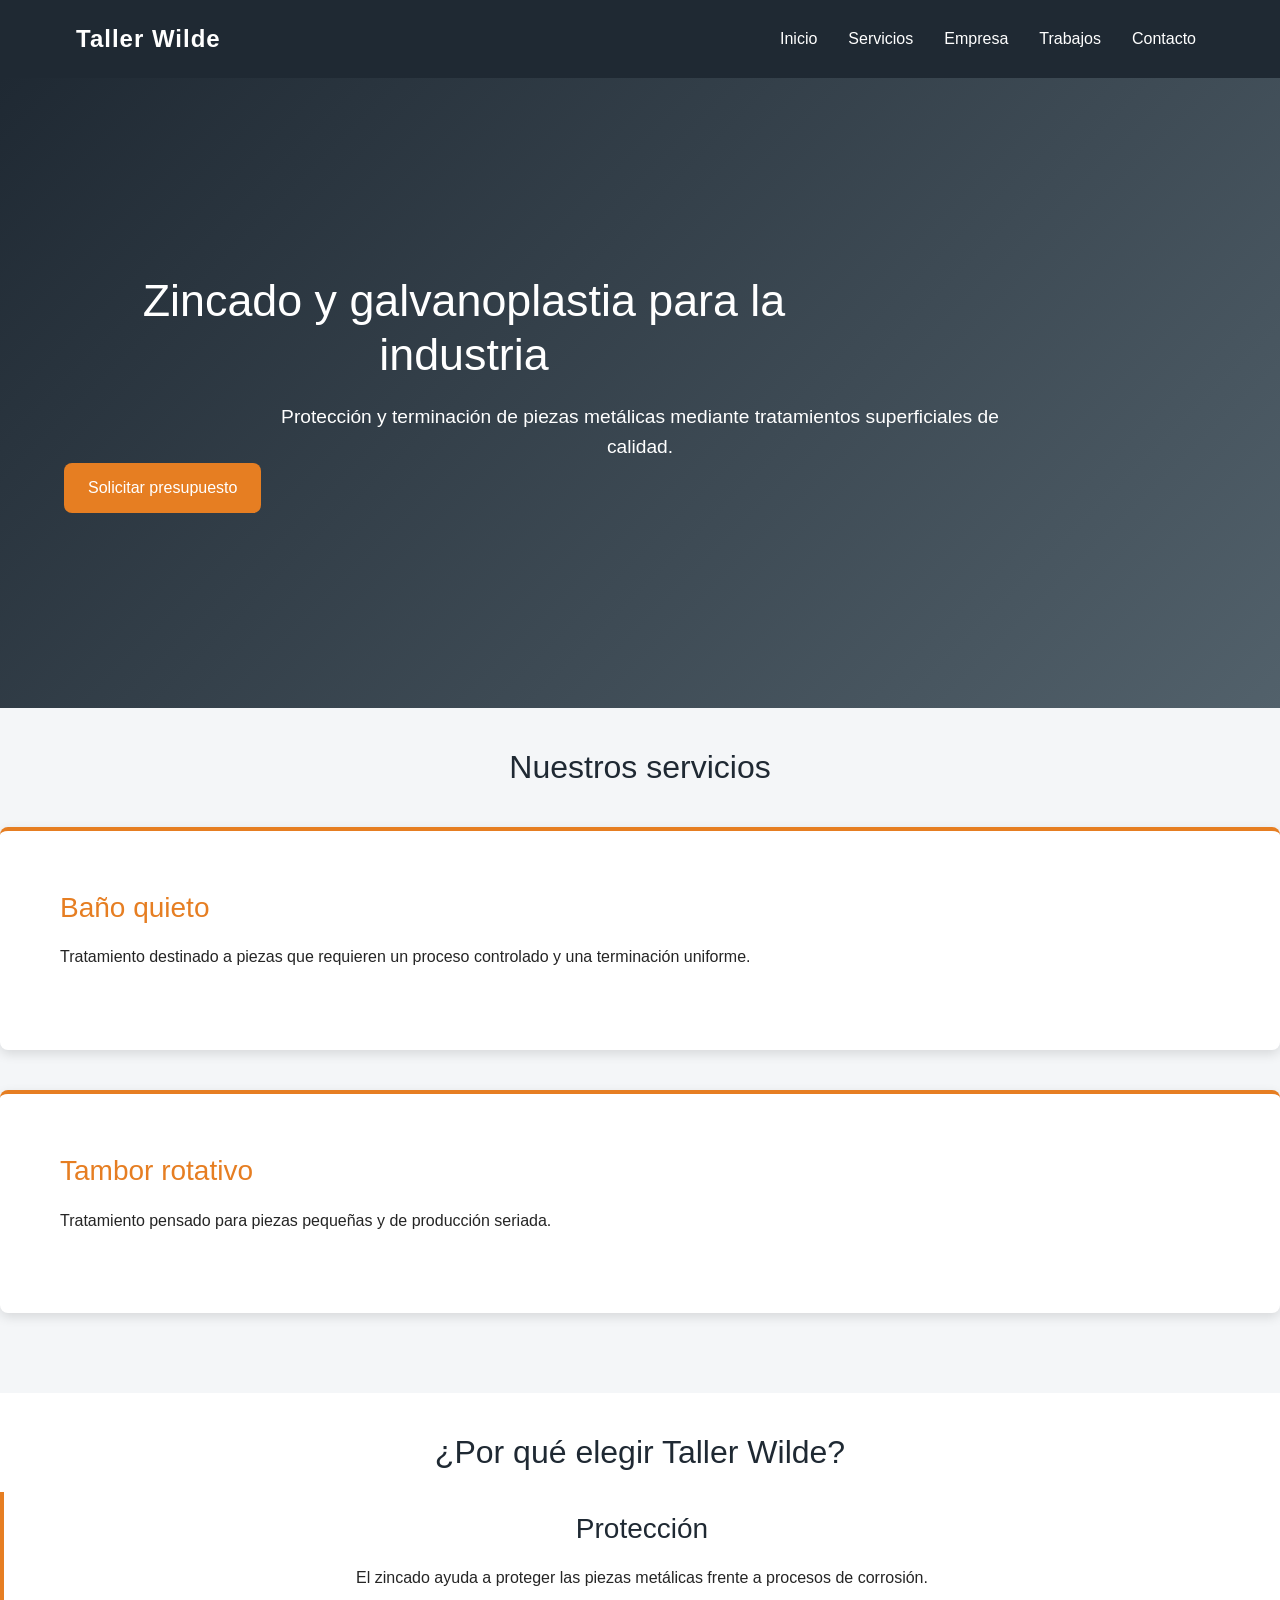
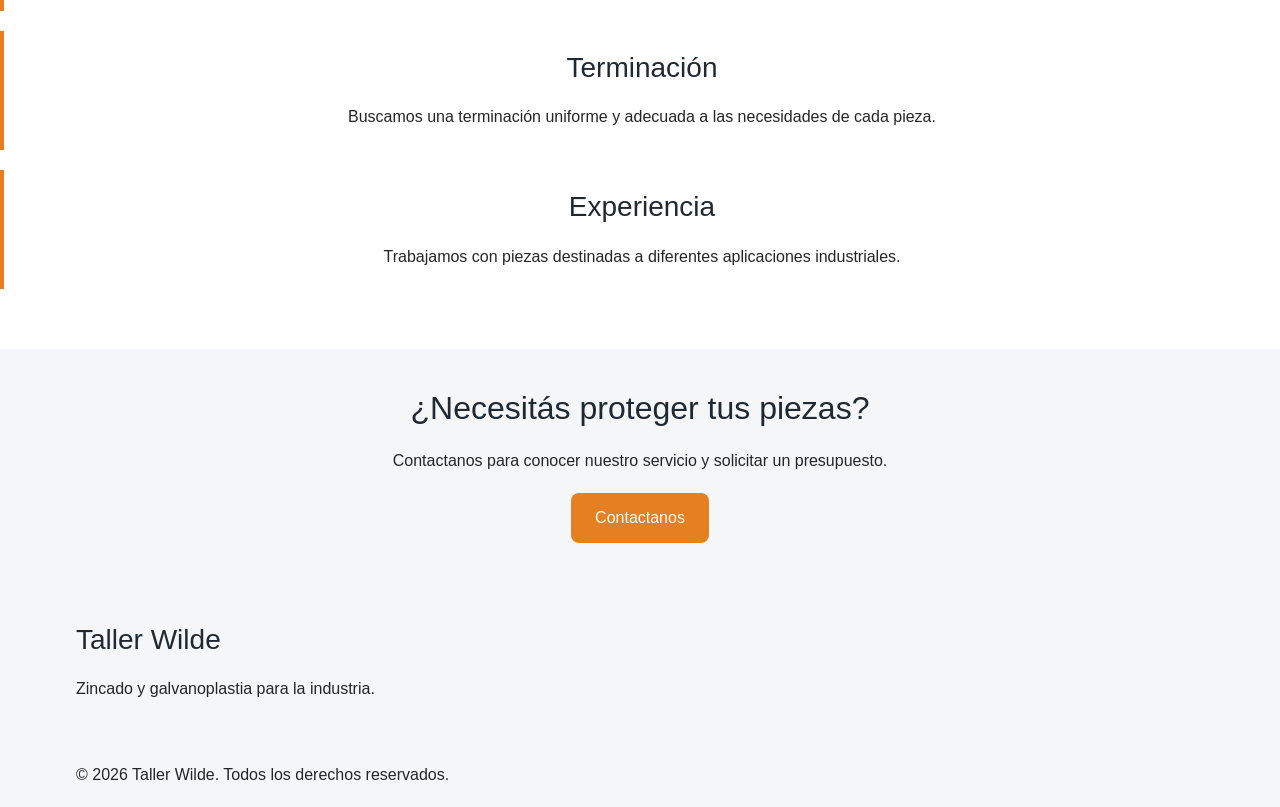
<file: index.html>
<!DOCTYPE html>
<html lang="en">

<head>

    <meta charset="UTF-8">
    <meta name="viewport" content="width=device-width, initial-scale=1.0">

    <title>Taller Wilde</title>

    <meta name="description"
        content="Taller Wilde ofrece servicios de zincado y tratamientos de superficies metálicas para aplicaciones industriales.">

    <meta name="keywords"
        content="zincado, galvanoplastia, baño quieto, tambor rotativo">

    <link href="https://cdn.jsdelivr.net/npm/bootstrap@5.3.3/dist/css/bootstrap.min.css" rel="stylesheet">

    <link rel="stylesheet" href="https://cdnjs.cloudflare.com/ajax/libs/animate.css/4.1.1/animate.min.css">

    <link rel="stylesheet" href="styles/main.css">


</head>
<script src="https://cdn.jsdelivr.net/npm/bootstrap@5.3.3/dist/js/bootstrap.bundle.min.js"></script>
<body>

    <header>

        <nav class="navbar navbar-expand-lg">

            <div class="container">

                <a class="navbar-brand" href="index.html">
                    Taller Wilde
                </a>

                <button class="navbar-toggler" type="button" data-bs-toggle="collapse"
                    data-bs-target="#navbarPrincipal" aria-controls="navbarPrincipal"
                    aria-expanded="false" aria-label="Abrir navegación">

                    <span class="navbar-toggler-icon"></span>

                </button>

                <div class="collapse navbar-collapse" id="navbarPrincipal">

                    <ul class="navbar-nav ms-auto">

                        <li class="nav-item">
                            <a class="nav-link" href="index.html">Inicio</a>
                        </li>

                        <li class="nav-item">
                            <a class="nav-link" href="pages/servicios.html">Servicios</a>
                        </li>

                        <li class="nav-item">
                            <a class="nav-link" href="pages/empresa.html">Empresa</a>
                        </li>

                        <li class="nav-item">
                            <a class="nav-link" href="pages/trabajos.html">Trabajos</a>
                        </li>

                        <li class="nav-item">
                            <a class="nav-link" href="pages/contacto.html">Contacto</a>
                        </li>

                    </ul>

                </div>

            </div>

        </nav>

    </header>
    <main class="home">

    <!-- Presentación principal -->
    <section>

        <h1 class="animate__animated animate__fadeInDown">
            Zincado y galvanoplastia para la industria </h1>

        <p>
            Protección y terminación de piezas metálicas mediante
            tratamientos superficiales de calidad.
        </p>

        <a href="pages/contacto.html">
            Solicitar presupuesto
        </a>

    </section>


    <!-- Servicios destacados -->
    <section>

        <h2>
            Nuestros servicios
        </h2>

        <article>

            <h3>
                Baño quieto
            </h3>

            <p>
                Tratamiento destinado a piezas que requieren un proceso
                controlado y una terminación uniforme.
            </p>

        </article>

        <article>

            <h3>
                Tambor rotativo
            </h3>

            <p>
                Tratamiento pensado para piezas pequeñas y de producción
                seriada.
            </p>

        </article>

    </section>


    <!-- Beneficios -->
    <section>

        <h2>
            ¿Por qué elegir Taller Wilde?
        </h2>

        <article>

            <h3>
                Protección
            </h3>

            <p>
                El zincado ayuda a proteger las piezas metálicas frente
                a procesos de corrosión.
            </p>

        </article>

        <article>

            <h3>
                Terminación
            </h3>

            <p>
                Buscamos una terminación uniforme y adecuada a las
                necesidades de cada pieza.
            </p>

        </article>

        <article>

            <h3>
                Experiencia
            </h3>

            <p>
                Trabajamos con piezas destinadas a diferentes
                aplicaciones industriales.
            </p>

        </article>

    </section>


    <!-- Llamado a la acción -->
    <section>

        <h2>
            ¿Necesitás proteger tus piezas?
        </h2>

        <p>
            Contactanos para conocer nuestro servicio y solicitar
            un presupuesto.
        </p>

        <a href="pages/contacto.html">
            Contactanos
        </a>

    </section>
    </main>
    <footer>

    <div class="container">
        <section>
            <h3>Taller Wilde</h3>
            <p>
                Zincado y galvanoplastia para la industria.
            </p>
        </section>

        <p>
            &copy; 2026 Taller Wilde. Todos los derechos reservados.
        </p>
    </div>

    </footer>


</body>

</html>
</file>
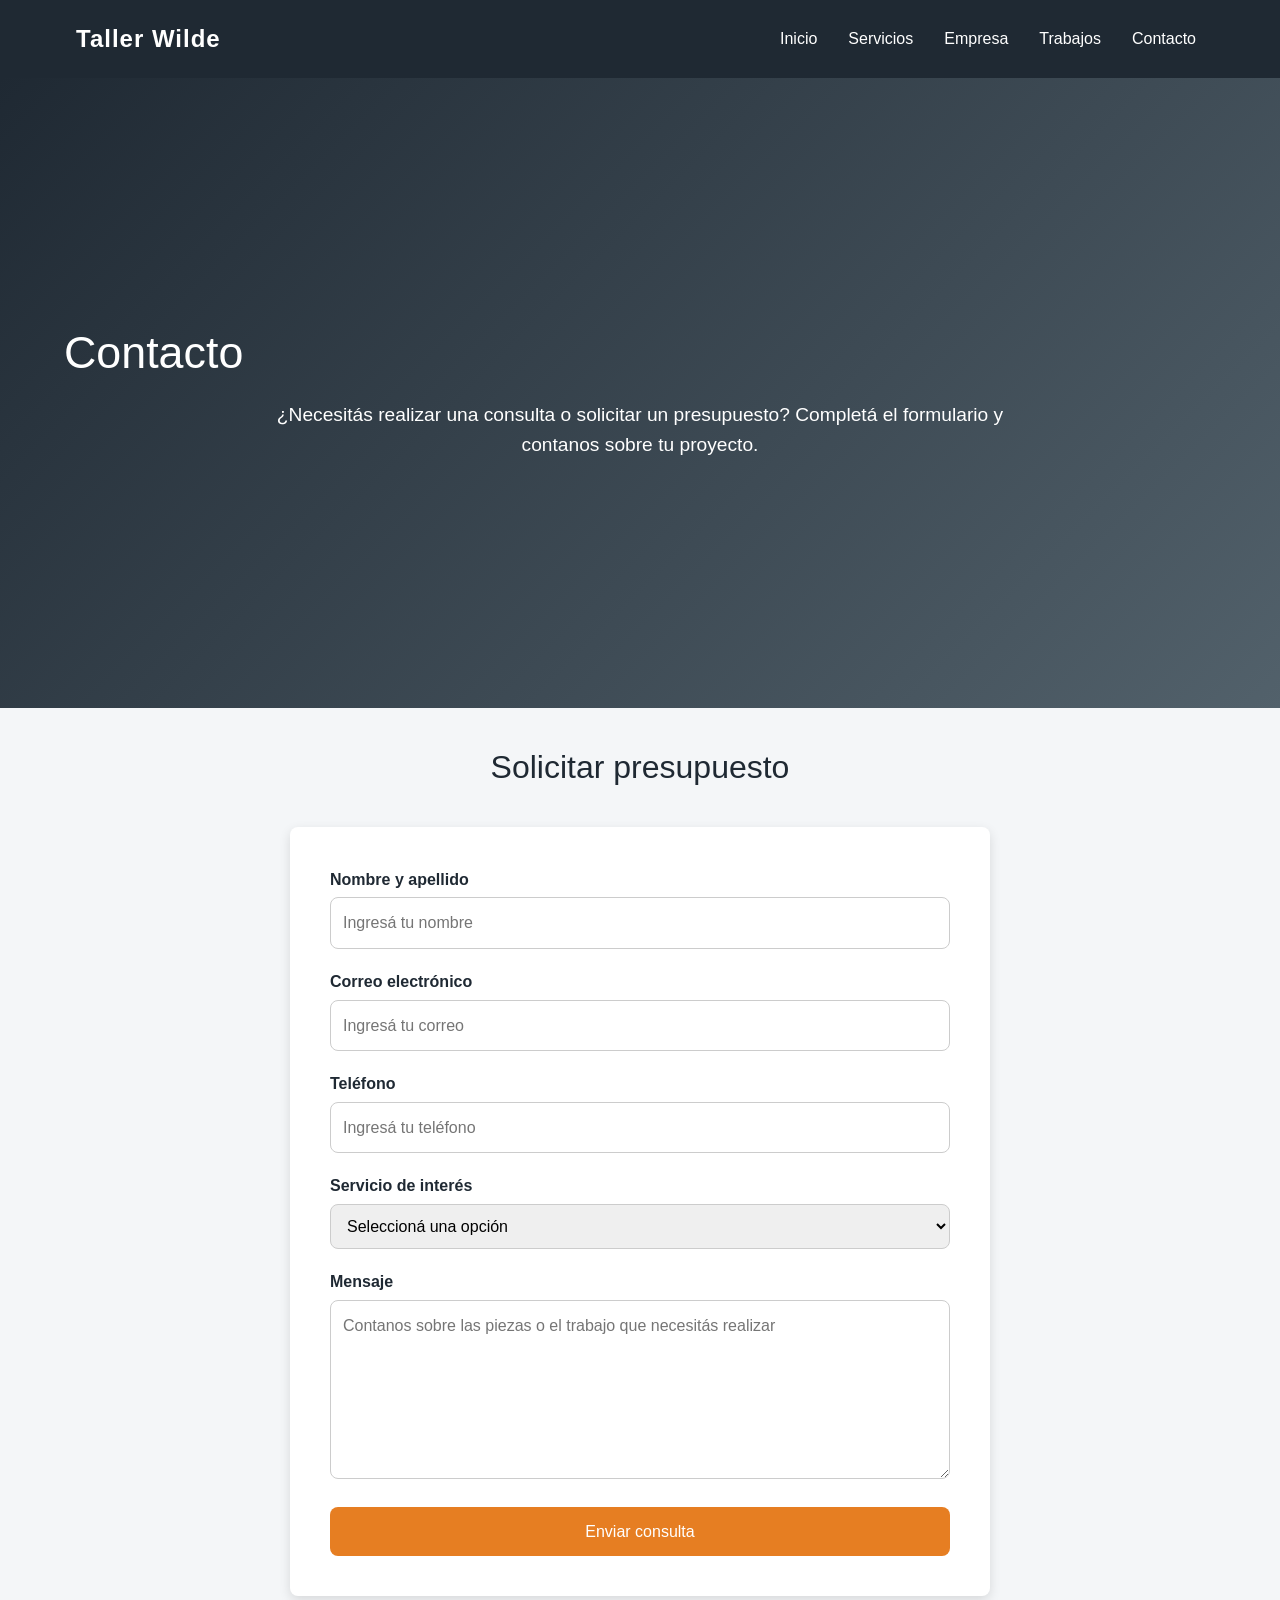
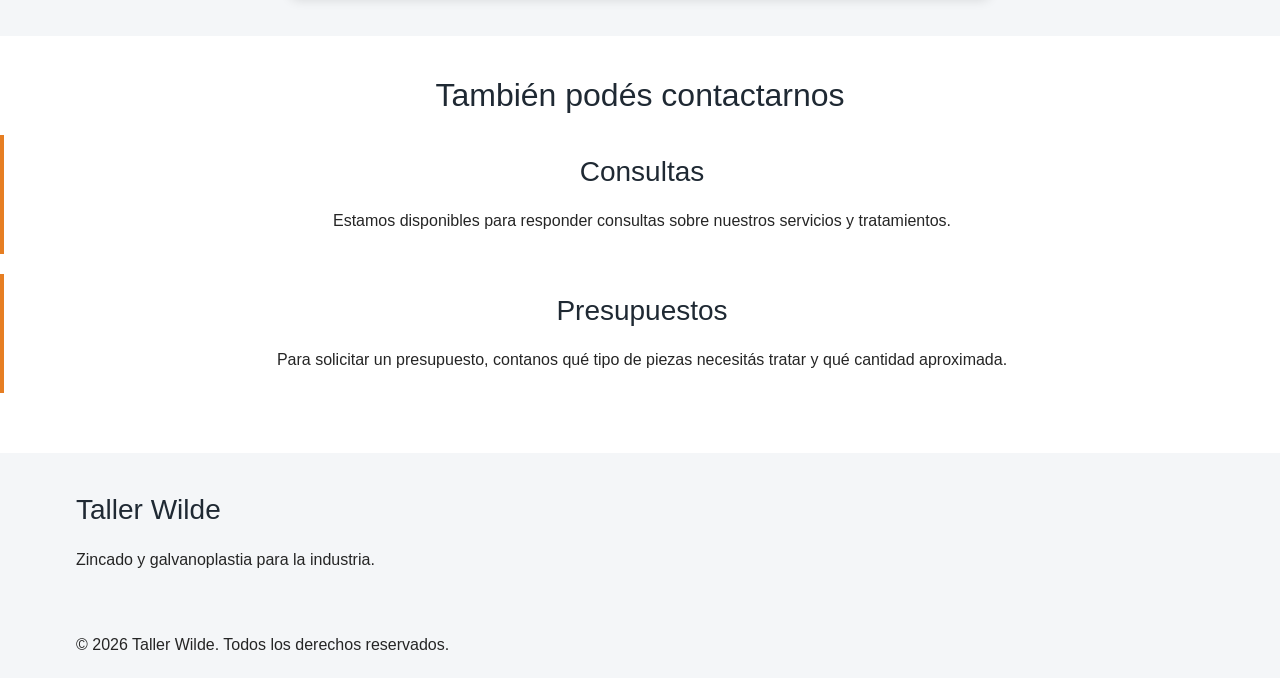
<file: pages/contacto.html>
<!DOCTYPE html>
<html lang="en">

<head>

    <meta charset="UTF-8">

    <meta name="viewport" content="width=device-width, initial-scale=1.0">

    <title>Contacto | Taller Wilde</title>

    <meta name="description"
        content="Contactá a Taller Wilde para realizar consultas sobre servicios de zincado, galvanoplastia y tratamientos de superficies metálicas.">

    <meta name="keywords"
        content="contacto Taller Wilde, presupuesto zincado, consulta galvanoplastia, tratamientos metálicos">


    <link href="https://cdn.jsdelivr.net/npm/bootstrap@5.3.3/dist/css/bootstrap.min.css" rel="stylesheet">

    <link rel="stylesheet" href="https://cdnjs.cloudflare.com/ajax/libs/animate.css/4.1.1/animate.min.css">

    <link rel="stylesheet" href="../styles/main.css">

</head>

<script src="https://cdn.jsdelivr.net/npm/bootstrap@5.3.3/dist/js/bootstrap.bundle.min.js"></script>
<body>

    <header>

        <nav class="navbar navbar-expand-lg">

            <div class="container">

                <a class="navbar-brand" href="../index.html">
                    Taller Wilde
                </a>


                <button class="navbar-toggler" type="button" data-bs-toggle="collapse"
                    data-bs-target="#navbarPrincipal" aria-controls="navbarPrincipal"
                    aria-expanded="false" aria-label="Abrir navegación">

                    <span class="navbar-toggler-icon"></span>

                </button>


                <div class="collapse navbar-collapse" id="navbarPrincipal">

                    <ul class="navbar-nav ms-auto">

                        <li class="nav-item">
                            <a class="nav-link" href="../index.html">
                                Inicio
                            </a>
                        </li>

                        <li class="nav-item">
                            <a class="nav-link" href="servicios.html">
                                Servicios
                            </a>
                        </li>

                        <li class="nav-item">
                            <a class="nav-link" href="empresa.html">
                                Empresa
                            </a>
                        </li>

                        <li class="nav-item">
                            <a class="nav-link" href="trabajos.html">
                                Trabajos
                            </a>
                        </li>

                        <li class="nav-item">
                            <a class="nav-link" href="contacto.html">
                                Contacto
                            </a>
                        </li>

                    </ul>

                </div>

            </div>

        </nav>

    </header>


    <main class="contacto">

        <!-- Presentación -->
        <section>

            <h1 class="animate__animated animate__fadeInDown">
    Contacto
            </h1>

            <p>
                ¿Necesitás realizar una consulta o solicitar un presupuesto?
                Completá el formulario y contanos sobre tu proyecto.
            </p>

        </section>


        <!-- Formulario -->
        <section>

            <h2>
                Solicitar presupuesto
            </h2>


            <form action="#" method="post">

                <div>

                    <label for="nombre">
                        Nombre y apellido
                    </label>

                    <input
                        type="text"
                        id="nombre"
                        name="nombre"
                        placeholder="Ingresá tu nombre"
                        required>

                </div>


                <div>

                    <label for="email">
                        Correo electrónico
                    </label>

                    <input
                        type="email"
                        id="email"
                        name="email"
                        placeholder="Ingresá tu correo"
                        required>

                </div>


                <div>

                    <label for="telefono">
                        Teléfono
                    </label>

                    <input
                        type="tel"
                        id="telefono"
                        name="telefono"
                        placeholder="Ingresá tu teléfono">

                </div>


                <div>

                    <label for="servicio">
                        Servicio de interés
                    </label>

                    <select id="servicio" name="servicio">

                        <option value="">
                            Seleccioná una opción
                        </option>

                        <option value="banio-quieto">
                            Baño quieto
                        </option>

                        <option value="tambor-rotativo">
                            Tambor rotativo
                        </option>

                        <option value="consulta">
                            Otra consulta
                        </option>

                    </select>

                </div>


                <div>

                    <label for="mensaje">
                        Mensaje
                    </label>

                    <textarea
                        id="mensaje"
                        name="mensaje"
                        rows="6"
                        placeholder="Contanos sobre las piezas o el trabajo que necesitás realizar"
                        required></textarea>

                </div>


                <button type="submit">
                    Enviar consulta
                </button>

            </form>

        </section>


        <!-- Información de contacto -->
        <section>

            <h2>
                También podés contactarnos
            </h2>

            <article>

                <h3>
                    Consultas
                </h3>

                <p>
                    Estamos disponibles para responder consultas
                    sobre nuestros servicios y tratamientos.
                </p>

            </article>


            <article>

                <h3>
                    Presupuestos
                </h3>

                <p>
                    Para solicitar un presupuesto, contanos qué tipo
                    de piezas necesitás tratar y qué cantidad aproximada.
                </p>

            </article>

        </section>

    </main>


    <footer>

         <div class="container">
        <section>
            <h3>Taller Wilde</h3>
            <p>
                Zincado y galvanoplastia para la industria.
            </p>
        </section>

        <p>
            &copy; 2026 Taller Wilde. Todos los derechos reservados.
        </p>
    </div>


    </footer>

</body>

</html>
</file>
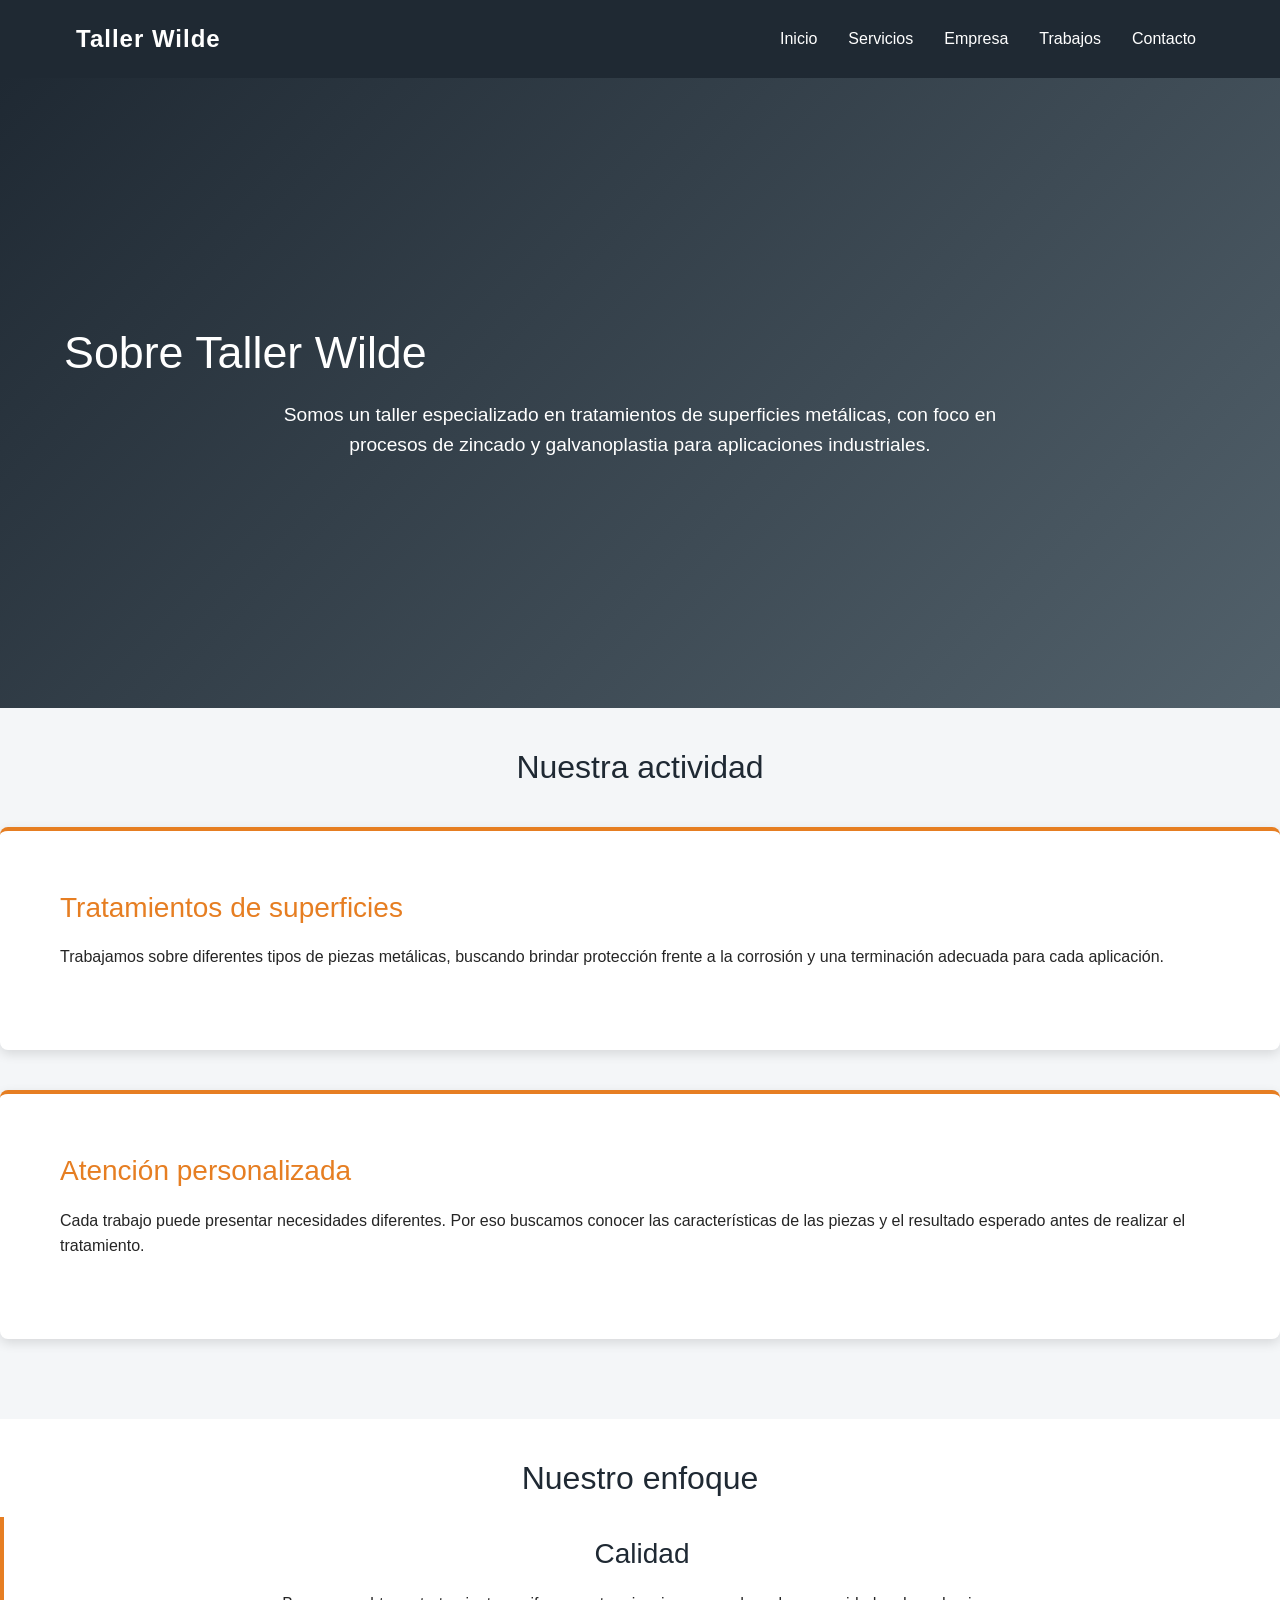
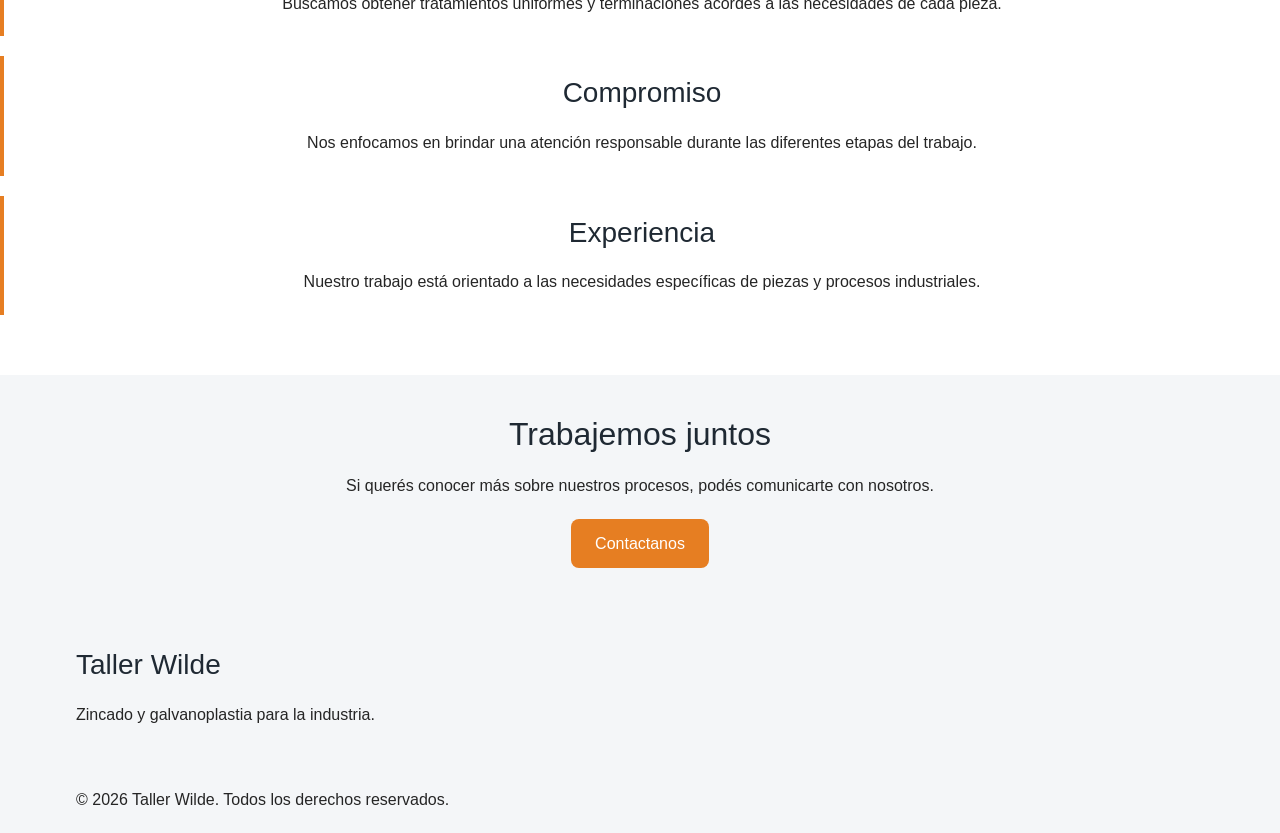
<file: pages/empresa.html>
<!DOCTYPE html>
<html lang="en">

<head>

    <meta charset="UTF-8">

    <meta name="viewport" content="width=device-width, initial-scale=1.0">

    <title>Empresa | Taller Wilde</title>

    <meta name="description"
        content="Conocé Taller Wilde, nuestro trabajo y nuestro enfoque en tratamientos de superficies metálicas y zincado industrial.">

    <meta name="keywords"
        content="Taller Wilde, empresa de zincado, galvanoplastia industrial, tratamientos metálicos, zincado industrial">


    <link href="https://cdn.jsdelivr.net/npm/bootstrap@5.3.3/dist/css/bootstrap.min.css" rel="stylesheet">

    <link rel="stylesheet" href="https://cdnjs.cloudflare.com/ajax/libs/animate.css/4.1.1/animate.min.css">

    <link rel="stylesheet" href="../styles/main.css">

</head>

<script src="https://cdn.jsdelivr.net/npm/bootstrap@5.3.3/dist/js/bootstrap.bundle.min.js"></script>
<body>

    <header>

        <nav class="navbar navbar-expand-lg">

            <div class="container">

                <a class="navbar-brand" href="../index.html">
                    Taller Wilde
                </a>


                <button class="navbar-toggler" type="button" data-bs-toggle="collapse"
                    data-bs-target="#navbarPrincipal" aria-controls="navbarPrincipal"
                    aria-expanded="false" aria-label="Abrir navegación">

                    <span class="navbar-toggler-icon"></span>

                </button>


                <div class="collapse navbar-collapse" id="navbarPrincipal">

                    <ul class="navbar-nav ms-auto">

                        <li class="nav-item">
                            <a class="nav-link" href="../index.html">
                                Inicio
                            </a>
                        </li>

                        <li class="nav-item">
                            <a class="nav-link" href="servicios.html">
                                Servicios
                            </a>
                        </li>

                        <li class="nav-item">
                            <a class="nav-link" href="empresa.html">
                                Empresa
                            </a>
                        </li>

                        <li class="nav-item">
                            <a class="nav-link" href="trabajos.html">
                                Trabajos
                            </a>
                        </li>

                        <li class="nav-item">
                            <a class="nav-link" href="contacto.html">
                                Contacto
                            </a>
                        </li>

                    </ul>

                </div>

            </div>

        </nav>

    </header>


    <main class="empresa">

        <!-- Presentación de la empresa -->
        <section>

            <h1 class="animate__animated animate__fadeInDown">
    Sobre Taller Wilde </h1>

            <p>
                Somos un taller especializado en tratamientos de superficies
                metálicas, con foco en procesos de zincado y galvanoplastia
                para aplicaciones industriales.
            </p>

        </section>


        <!-- Nuestra actividad -->
        <section>

            <h2>
                Nuestra actividad
            </h2>

            <article>

                <h3>
                    Tratamientos de superficies
                </h3>

                <p>
                    Trabajamos sobre diferentes tipos de piezas metálicas,
                    buscando brindar protección frente a la corrosión y
                    una terminación adecuada para cada aplicación.
                </p>

            </article>


            <article>

                <h3>
                    Atención personalizada
                </h3>

                <p>
                    Cada trabajo puede presentar necesidades diferentes.
                    Por eso buscamos conocer las características de las
                    piezas y el resultado esperado antes de realizar
                    el tratamiento.
                </p>

            </article>

        </section>


        <!-- Valores -->
        <section>

            <h2>
                Nuestro enfoque
            </h2>


            <article>

                <h3>
                    Calidad
                </h3>

                <p>
                    Buscamos obtener tratamientos uniformes y terminaciones
                    acordes a las necesidades de cada pieza.
                </p>

            </article>


            <article>

                <h3>
                    Compromiso
                </h3>

                <p>
                    Nos enfocamos en brindar una atención responsable
                    durante las diferentes etapas del trabajo.
                </p>

            </article>


            <article>

                <h3>
                    Experiencia
                </h3>

                <p>
                    Nuestro trabajo está orientado a las necesidades
                    específicas de piezas y procesos industriales.
                </p>

            </article>

        </section>


        <!-- Llamado a la acción -->
        <section>

            <h2>
                Trabajemos juntos
            </h2>

            <p>
                Si querés conocer más sobre nuestros procesos,
                podés comunicarte con nosotros.
            </p>

            <a href="contacto.html">
                Contactanos
            </a>

        </section>

    </main>


    <footer>

         <div class="container">
        <section>
            <h3>Taller Wilde</h3>
            <p>
                Zincado y galvanoplastia para la industria.
            </p>
        </section>

        <p>
            &copy; 2026 Taller Wilde. Todos los derechos reservados.
        </p>
    </div>


    </footer>

</body>

</html>
</file>
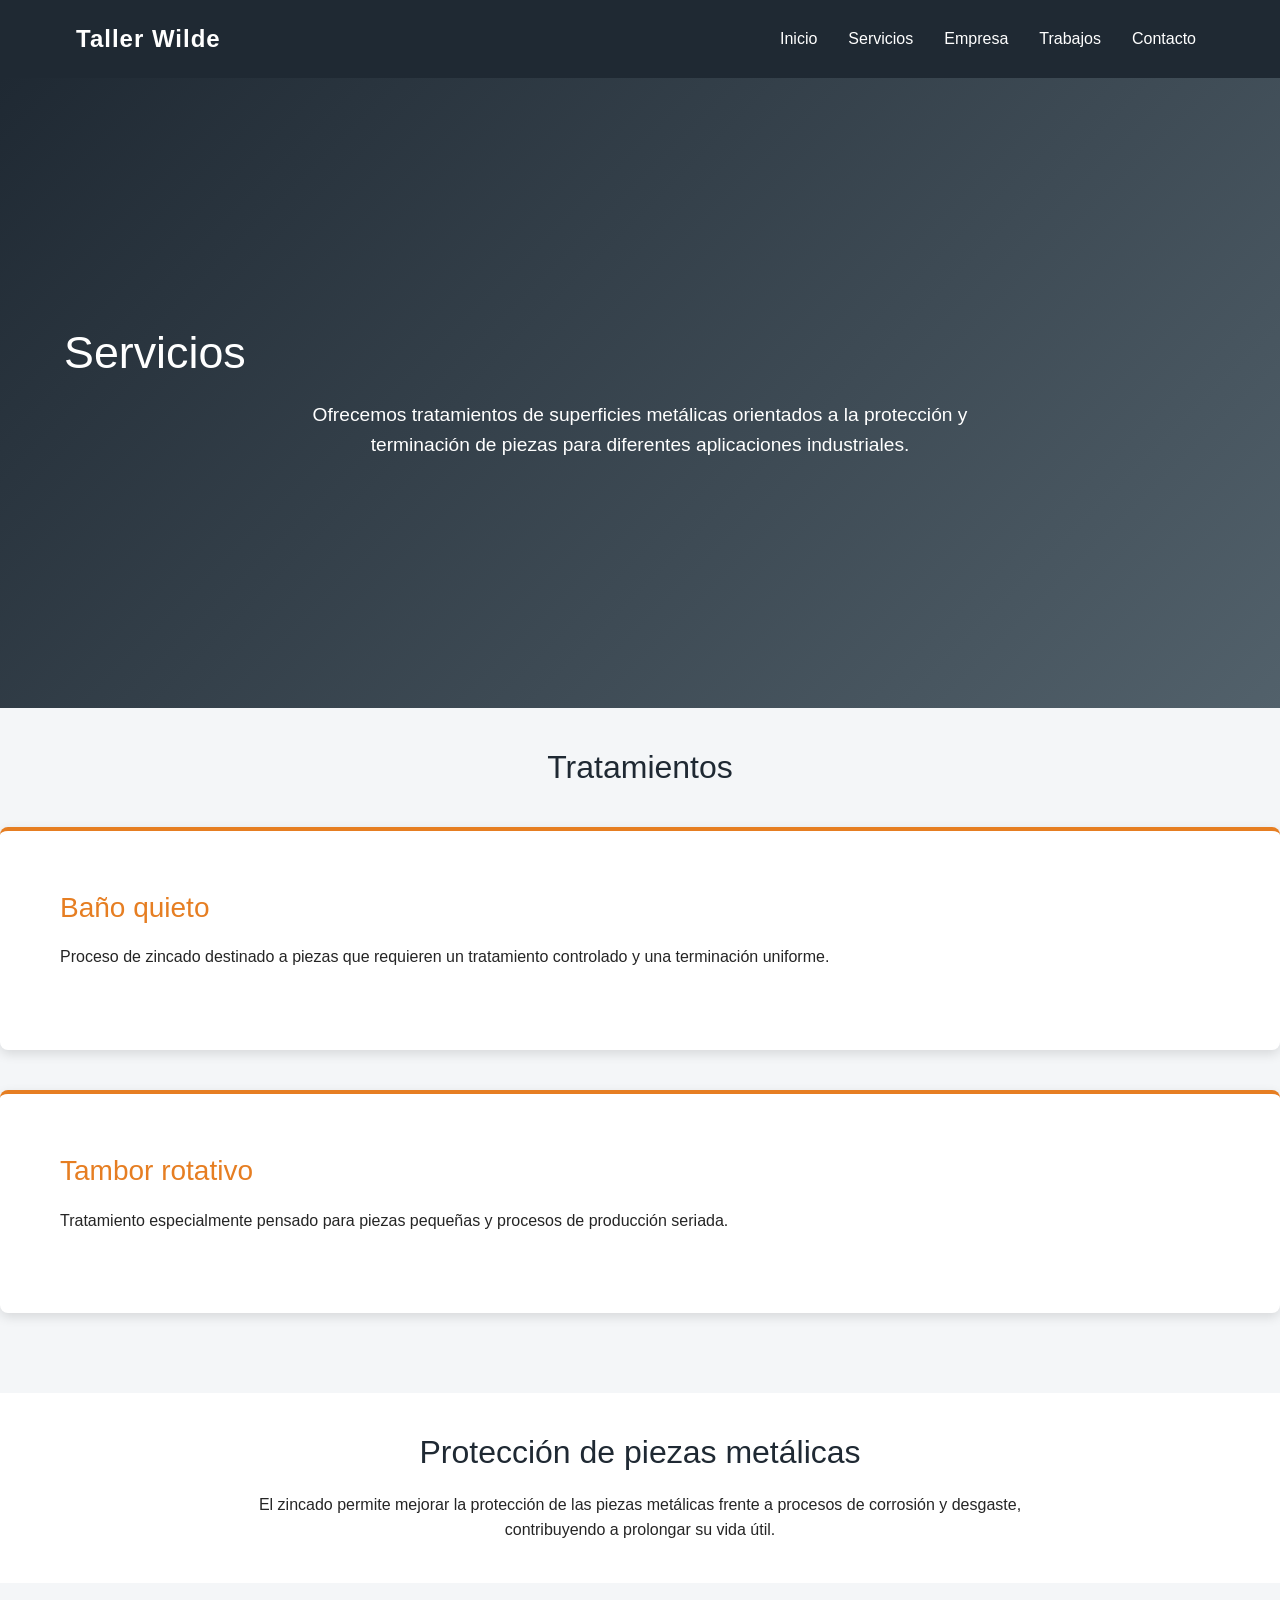
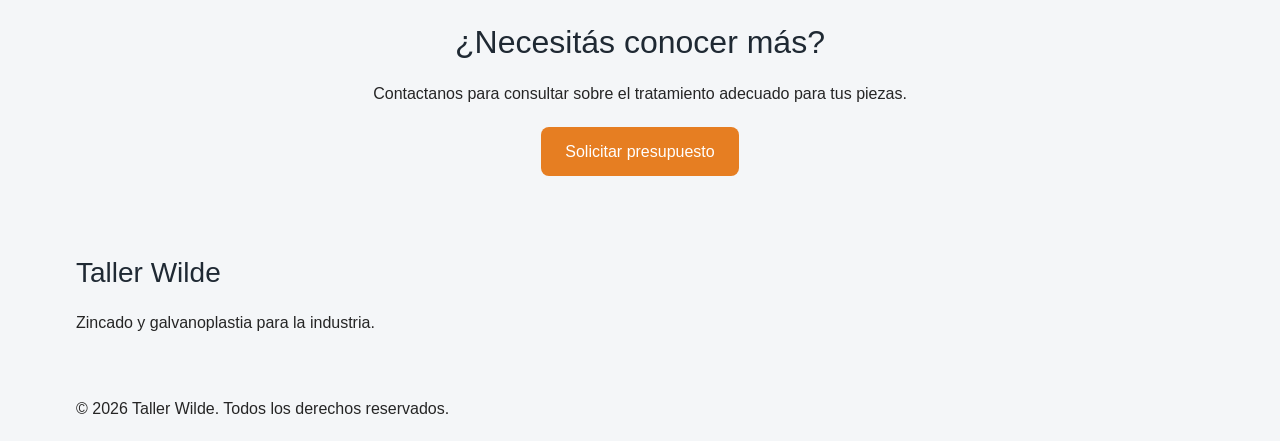
<file: pages/servicios.html>
<!DOCTYPE html>
<html lang="en">

<head>

    <meta charset="UTF-8">

    <meta name="viewport" content="width=device-width, initial-scale=1.0">

    <title>Servicios | Taller Wilde</title>

    <meta name="description"
        content="Conocé los servicios de zincado y galvanoplastia que ofrece Taller Wilde para piezas y aplicaciones industriales.">

    <meta name="keywords"
        content="servicios de zincado, galvanoplastia, baño quieto, tambor rotativo, piezas metálicas">


    <link href="https://cdn.jsdelivr.net/npm/bootstrap@5.3.3/dist/css/bootstrap.min.css" rel="stylesheet">


    <link rel="stylesheet" href="https://cdnjs.cloudflare.com/ajax/libs/animate.css/4.1.1/animate.min.css">


    <link rel="stylesheet" href="../styles/main.css">

</head>

<script src="https://cdn.jsdelivr.net/npm/bootstrap@5.3.3/dist/js/bootstrap.bundle.min.js"></script>
<body>

    <header>

        <nav class="navbar navbar-expand-lg">

            <div class="container">

                <a class="navbar-brand" href="../index.html">
                    Taller Wilde
                </a>


                <button class="navbar-toggler" type="button" data-bs-toggle="collapse"
                    data-bs-target="#navbarPrincipal" aria-controls="navbarPrincipal"
                    aria-expanded="false" aria-label="Abrir navegación">

                    <span class="navbar-toggler-icon"></span>

                </button>


                <div class="collapse navbar-collapse" id="navbarPrincipal">

                    <ul class="navbar-nav ms-auto">

                        <li class="nav-item">
                            <a class="nav-link" href="../index.html">
                                Inicio
                            </a>
                        </li>

                        <li class="nav-item">
                            <a class="nav-link" href="servicios.html">
                                Servicios
                            </a>
                        </li>

                        <li class="nav-item">
                            <a class="nav-link" href="empresa.html">
                                Empresa
                            </a>
                        </li>

                        <li class="nav-item">
                            <a class="nav-link" href="trabajos.html">
                                Trabajos
                            </a>
                        </li>

                        <li class="nav-item">
                            <a class="nav-link" href="contacto.html">
                                Contacto
                            </a>
                        </li>

                    </ul>

                </div>

            </div>

        </nav>

    </header>


    <main class="servicios">

        <section>

           <h1 class="animate__animated animate__fadeInDown">
    Servicios</h1>

            <p>
                Ofrecemos tratamientos de superficies metálicas
                orientados a la protección y terminación de piezas
                para diferentes aplicaciones industriales.
            </p>

        </section>


        <section>

            <h2>
                Tratamientos
            </h2>


            <article>

                <h3>
                    Baño quieto
                </h3>

                <p>
                    Proceso de zincado destinado a piezas que requieren
                    un tratamiento controlado y una terminación uniforme.
                </p>

            </article>


            <article>

                <h3>
                    Tambor rotativo
                </h3>

                <p>
                    Tratamiento especialmente pensado para piezas pequeñas
                    y procesos de producción seriada.
                </p>

            </article>

        </section>


        <section>

            <h2>
                Protección de piezas metálicas
            </h2>

            <p>
                El zincado permite mejorar la protección de las piezas
                metálicas frente a procesos de corrosión y desgaste,
                contribuyendo a prolongar su vida útil.
            </p>

        </section>


        <section>

            <h2>
                ¿Necesitás conocer más?
            </h2>

            <p>
                Contactanos para consultar sobre el tratamiento
                adecuado para tus piezas.
            </p>

            <a href="contacto.html">
                Solicitar presupuesto
            </a>

        </section>

    </main>


    <footer>
        
         <div class="container">
        <section>
            <h3>Taller Wilde</h3>
            <p>
                Zincado y galvanoplastia para la industria.
            </p>
        </section>

        <p>
            &copy; 2026 Taller Wilde. Todos los derechos reservados.
        </p>
    </div>

    </footer>

</body>

</html>
</file>
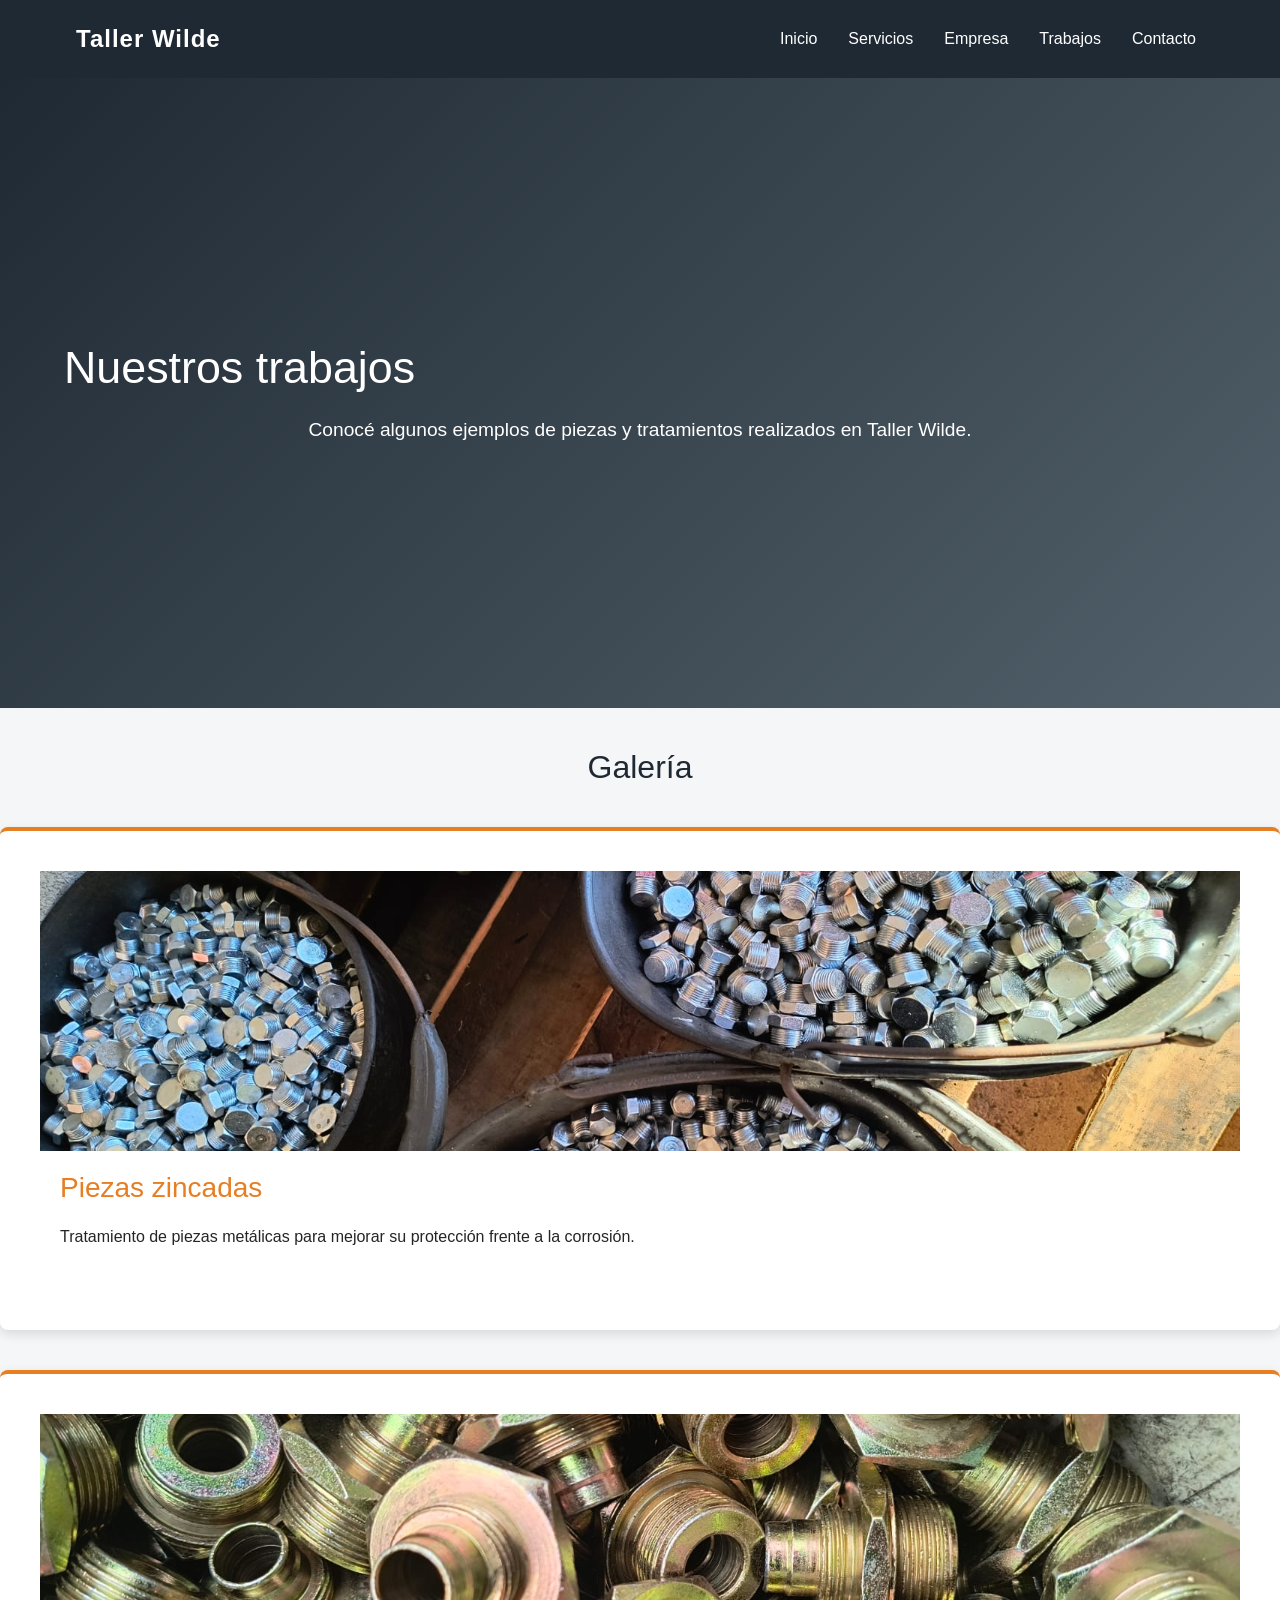
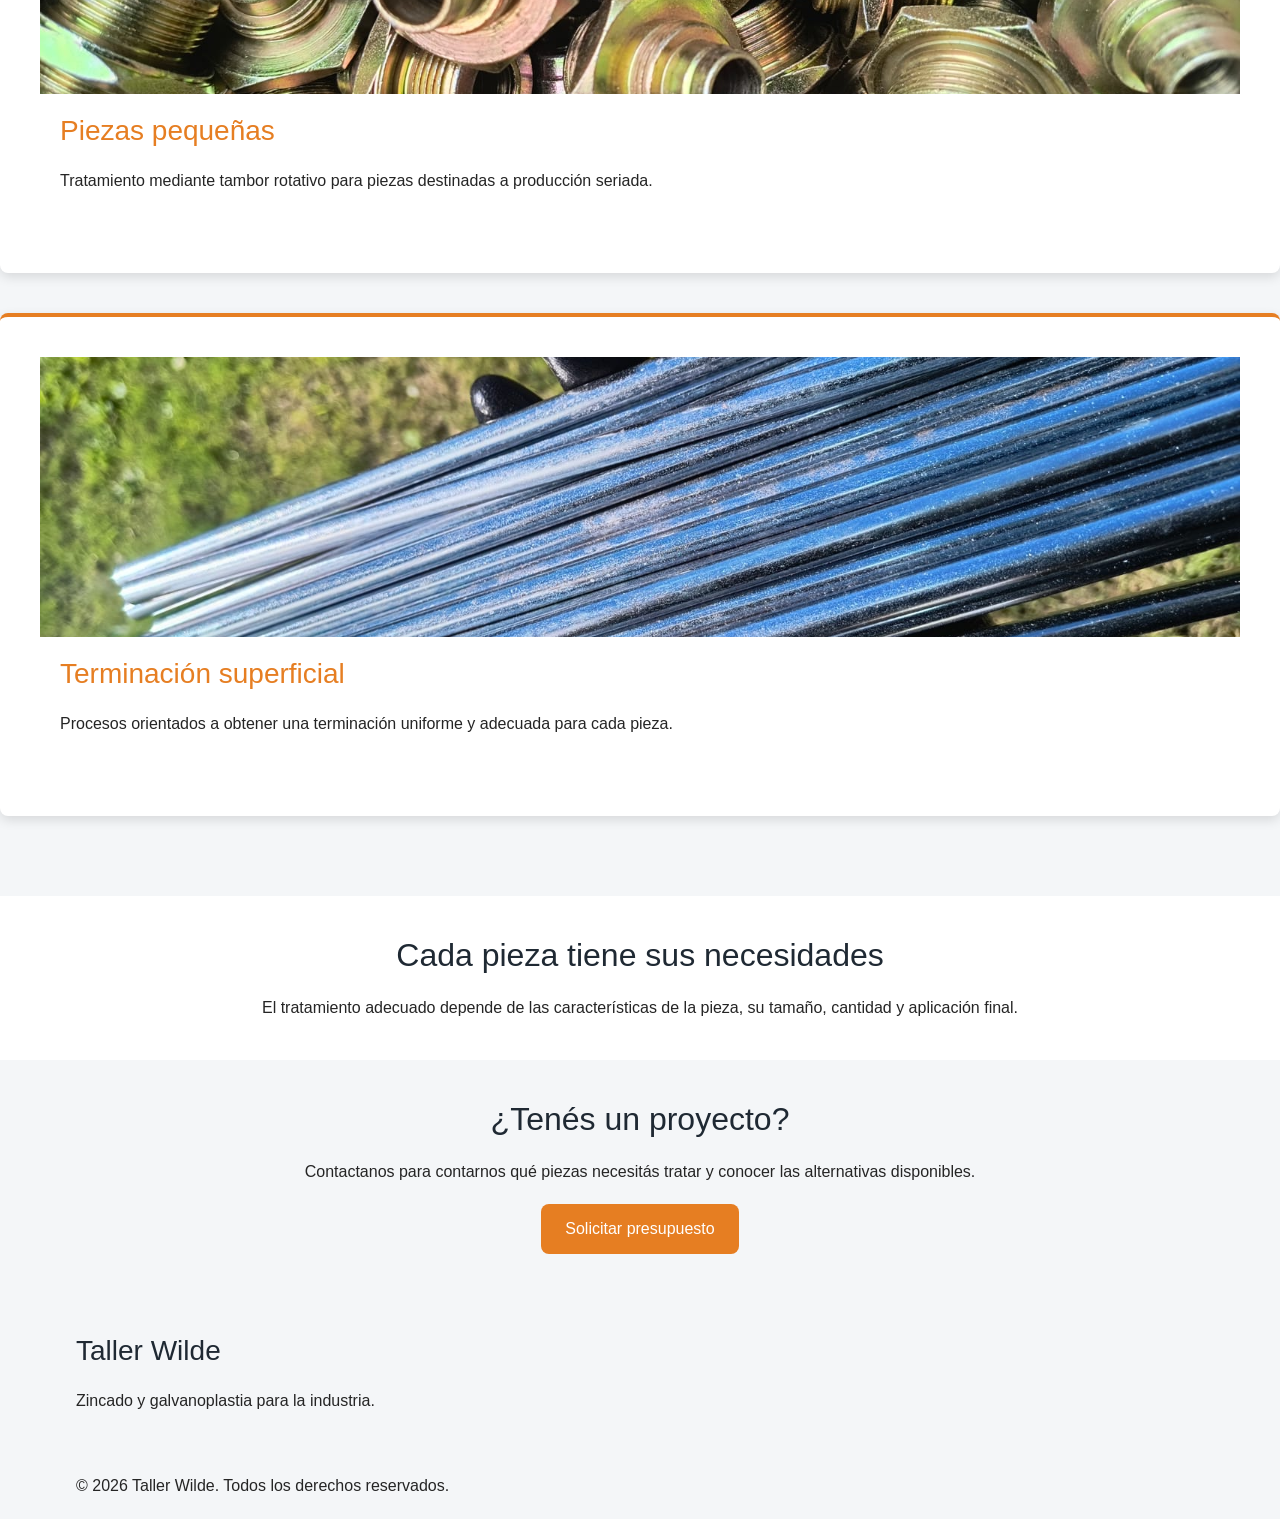
<file: pages/trabajos.html>
<!DOCTYPE html>
<html lang="en">

<head>

    <meta charset="UTF-8">

    <meta name="viewport" content="width=device-width, initial-scale=1.0">

    <title>Trabajos | Taller Wilde</title>

    <meta name="description"
        content="Conocé algunos de los trabajos y tratamientos de superficies metálicas realizados por Taller Wilde.">

    <meta name="keywords"
        content="trabajos de zincado, piezas zincadas, galvanoplastia, tratamientos metálicos, Taller Wilde">


    <link href="https://cdn.jsdelivr.net/npm/bootstrap@5.3.3/dist/css/bootstrap.min.css" rel="stylesheet">
    
    
    <link rel="stylesheet" href="https://cdnjs.cloudflare.com/ajax/libs/animate.css/4.1.1/animate.min.css">



    <link rel="stylesheet" href="../styles/main.css">

</head>

<script src="https://cdn.jsdelivr.net/npm/bootstrap@5.3.3/dist/js/bootstrap.bundle.min.js"></script>
<body>

    <header>

        <nav class="navbar navbar-expand-lg">

            <div class="container">

                <a class="navbar-brand" href="../index.html">
                    Taller Wilde
                </a>


                <button class="navbar-toggler" type="button" data-bs-toggle="collapse"
                    data-bs-target="#navbarPrincipal" aria-controls="navbarPrincipal"
                    aria-expanded="false" aria-label="Abrir navegación">

                    <span class="navbar-toggler-icon"></span>

                </button>


                <div class="collapse navbar-collapse" id="navbarPrincipal">

                    <ul class="navbar-nav ms-auto">

                        <li class="nav-item">
                            <a class="nav-link" href="../index.html">
                                Inicio
                            </a>
                        </li>

                        <li class="nav-item">
                            <a class="nav-link" href="servicios.html">
                                Servicios
                            </a>
                        </li>

                        <li class="nav-item">
                            <a class="nav-link" href="empresa.html">
                                Empresa
                            </a>
                        </li>

                        <li class="nav-item">
                            <a class="nav-link" href="trabajos.html">
                                Trabajos
                            </a>
                        </li>

                        <li class="nav-item">
                            <a class="nav-link" href="contacto.html">
                                Contacto
                            </a>
                        </li>

                    </ul>

                </div>

            </div>

        </nav>

    </header>


    <main class="trabajos">

        <!-- Presentación -->
        <section>

            <h1 class="animate__animated animate__fadeInDown">
    Nuestros trabajos
            </h1>

            <p>
                Conocé algunos ejemplos de piezas y tratamientos
                realizados en Taller Wilde.
            </p>

        </section>


        <!-- Galería de trabajos -->
        <section>

            <h2>
                Galería
            </h2>


            <article>

                <img src="../assets/images/trabajo1.jpg"
                    alt="Piezas metálicas tratadas mediante zincado">

                <h3>
                    Piezas zincadas
                </h3>

                <p>
                    Tratamiento de piezas metálicas para mejorar
                    su protección frente a la corrosión.
                </p>

            </article>


            <article>

                <img src="../assets/images/trabajo3.jpg"
                    alt="Conjunto de piezas metálicas pequeñas">

                <h3>
                    Piezas pequeñas
                </h3>

                <p>
                    Tratamiento mediante tambor rotativo para
                    piezas destinadas a producción seriada.
                </p>

            </article>


            <article>

                <img src="../assets/images/trabajo2.jpg"
                    alt="Piezas metálicas con terminación superficial">

                <h3>
                    Terminación superficial
                </h3>

                <p>
                    Procesos orientados a obtener una terminación
                    uniforme y adecuada para cada pieza.
                </p>

            </article>

        </section>


        <!-- Información -->
        <section>

            <h2>
                Cada pieza tiene sus necesidades
            </h2>

            <p>
                El tratamiento adecuado depende de las características
                de la pieza, su tamaño, cantidad y aplicación final.
            </p>

        </section>


        <!-- Llamado a la acción -->
        <section>

            <h2>
                ¿Tenés un proyecto?
            </h2>

            <p>
                Contactanos para contarnos qué piezas necesitás tratar
                y conocer las alternativas disponibles.
            </p>

            <a href="contacto.html">
                Solicitar presupuesto
            </a>

        </section>

    </main>


    <footer>
         <div class="container">
        <section>
            <h3>Taller Wilde</h3>
            <p>
                Zincado y galvanoplastia para la industria.
            </p>
        </section>

        <p>
            &copy; 2026 Taller Wilde. Todos los derechos reservados.
        </p>
    </div>

    </footer>

</body>

</html>
</file>
<file: styles/main.css>
* {
  margin: 0;
  padding: 0;
  box-sizing: border-box;
}

html {
  scroll-behavior: smooth;
}

body {
  font-family: Arial, sans-serif;
  color: #252525;
  background-color: #f4f6f8;
  line-height: 1.6;
}

.container {
  width: 90%;
  max-width: 1200px;
  margin: 0 auto;
}

main {
  min-height: 70vh;
}

section {
  padding: 40px 0;
}

h1,
h2,
h3 {
  color: #1f2933;
  margin-bottom: 20px;
}

p {
  margin-bottom: 20px;
}

a {
  color: #e67e22;
  transition: color 0.3s ease;
}
a:hover {
  color: #1f2933;
}

button,
input,
select,
textarea {
  font-family: inherit;
}

.navbar {
  background-color: #1f2933;
  padding: 15px 0;
}
.navbar .navbar-brand {
  color: #ffffff;
  font-size: 1.5rem;
  font-weight: bold;
  letter-spacing: 1px;
}
.navbar .navbar-brand:hover {
  color: #e67e22;
}
.navbar .nav-link {
  color: #ffffff;
  margin-left: 15px;
  transition: color 0.3s ease;
}
.navbar .nav-link:hover {
  color: #e67e22;
}
.navbar .navbar-toggler {
  border-color: #ffffff;
}
.navbar .navbar-toggler-icon {
  filter: brightness(0) invert(1);
}

main section:first-child {
  min-height: 70vh;
  display: flex;
  flex-direction: column;
  justify-content: center;
  align-items: flex-start;
  padding: 80px 5%;
  background: linear-gradient(135deg, #1f2933, #52616b);
  color: #ffffff;
}
main section:first-child h1 {
  max-width: 800px;
  font-size: 3rem;
  color: #ffffff;
}
main section:first-child p {
  max-width: 700px;
  font-size: 1.2rem;
}
main section:first-child a {
  display: inline-block;
  padding: 12px 24px;
  background-color: #e67e22;
  color: #ffffff;
  text-decoration: none;
  border-radius: 8px;
  transition: transform 0.3s ease, opacity 0.3s ease;
}
main section:first-child a:hover {
  transform: translateY(-2px);
  opacity: 0.9;
}
main section:nth-child(2) h2 {
  text-align: center;
}
main section:nth-child(2) article {
  padding: 20px;
  margin-bottom: 20px;
  background-color: #ffffff;
  border-radius: 8px;
  box-shadow: 0 4px 12px rgba(0, 0, 0, 0.12);
  transition: transform 0.3s ease;
}
main section:nth-child(2) article:hover {
  transform: translateY(-5px);
}
main section:nth-child(2) article h3 {
  color: #e67e22;
}
main section:nth-child(3) {
  background-color: #ffffff;
}
main section:nth-child(3) h2 {
  text-align: center;
}
main section:nth-child(3) article {
  padding: 20px;
  margin-bottom: 20px;
  border-left: 4px solid #e67e22;
}
main section:nth-child(3) article h3 {
  color: #1f2933;
}
main section:nth-child(4) {
  text-align: center;
}
main section:nth-child(4) a {
  display: inline-block;
  padding: 12px 24px;
  background-color: #1f2933;
  color: #ffffff;
  text-decoration: none;
  border-radius: 8px;
  transition: transform 0.3s ease, opacity 0.3s ease;
}
main section:nth-child(4) a:hover {
  transform: translateY(-2px);
  opacity: 0.9;
}

main section:first-child {
  text-align: center;
  background-color: #1f2933;
  color: #ffffff;
  padding: 70px 5%;
}
main section:first-child h1 {
  color: #ffffff;
  font-size: 2.8rem;
}
main section:first-child p {
  max-width: 750px;
  margin: 0 auto;
}
main section:nth-child(2) h2 {
  text-align: center;
}
main section:nth-child(2) article {
  background-color: #ffffff;
  padding: 40px;
  margin-bottom: 20px;
  border-radius: 8px;
  box-shadow: 0 4px 12px rgba(0, 0, 0, 0.12);
  border-top: 4px solid #e67e22;
  transition: transform 0.3s ease;
}
main section:nth-child(2) article:hover {
  transform: translateY(-5px);
}
main section:nth-child(2) article h3 {
  color: #e67e22;
}
main section:nth-child(3) {
  background-color: #ffffff;
}
main section:nth-child(3) h2 {
  text-align: center;
}
main section:nth-child(3) p {
  max-width: 800px;
  margin: 0 auto;
  text-align: center;
}
main section:nth-child(4) {
  text-align: center;
}
main section:nth-child(4) a {
  display: inline-block;
  padding: 12px 24px;
  background-color: #e67e22;
  color: #ffffff;
  text-decoration: none;
  border-radius: 8px;
  transition: transform 0.3s ease, opacity 0.3s ease;
}
main section:nth-child(4) a:hover {
  transform: translateY(-2px);
  opacity: 0.9;
}

main section:first-child {
  text-align: center;
  padding: 70px 5%;
  background-color: #1f2933;
  color: #ffffff;
}
main section:first-child h1 {
  color: #ffffff;
  font-size: 2.8rem;
}
main section:first-child p {
  max-width: 800px;
  margin: 0 auto;
}
main section:nth-child(2) h2 {
  text-align: center;
}
main section:nth-child(2) article {
  background-color: #ffffff;
  padding: 40px;
  margin-bottom: 20px;
  border-radius: 8px;
  box-shadow: 0 4px 12px rgba(0, 0, 0, 0.12);
}
main section:nth-child(2) article h3 {
  color: #e67e22;
}
main section:nth-child(3) {
  background-color: #ffffff;
}
main section:nth-child(3) h2 {
  text-align: center;
}
main section:nth-child(3) article {
  padding: 20px;
  margin-bottom: 20px;
  border-left: 4px solid #e67e22;
}
main section:nth-child(3) article h3 {
  color: #1f2933;
}
main section:nth-child(4) {
  text-align: center;
}
main section:nth-child(4) p {
  max-width: 700px;
  margin: 0 auto 20px;
}
main section:nth-child(4) a {
  display: inline-block;
  padding: 12px 24px;
  background-color: #e67e22;
  color: #ffffff;
  text-decoration: none;
  border-radius: 8px;
  transition: transform 0.3s ease;
}
main section:nth-child(4) a:hover {
  transform: translateY(-3px);
}

main section:first-child {
  text-align: center;
  background-color: #1f2933;
  color: #ffffff;
  padding: 70px 5%;
}
main section:first-child h1 {
  color: #ffffff;
  font-size: 2.8rem;
}
main section:first-child p {
  max-width: 750px;
  margin: 0 auto;
}
main section:nth-child(2) h2 {
  text-align: center;
  margin-bottom: 40px;
}
main section:nth-child(2) article {
  background-color: #ffffff;
  margin-bottom: 40px;
  border-radius: 8px;
  overflow: hidden;
  box-shadow: 0 4px 12px rgba(0, 0, 0, 0.12);
  transition: transform 0.3s ease;
}
main section:nth-child(2) article:hover {
  transform: translateY(-5px);
}
main section:nth-child(2) article img {
  width: 100%;
  height: 280px;
  -o-object-fit: cover;
     object-fit: cover;
  display: block;
}
main section:nth-child(2) article h3 {
  color: #e67e22;
  padding: 20px 20px 0;
}
main section:nth-child(2) article p {
  padding: 0 20px 20px;
}
main section:nth-child(3) {
  background-color: #ffffff;
  text-align: center;
}
main section:nth-child(3) p {
  max-width: 800px;
  margin: 0 auto;
}
main section:nth-child(4) {
  text-align: center;
}
main section:nth-child(4) a {
  display: inline-block;
  padding: 12px 24px;
  background-color: #e67e22;
  color: #ffffff;
  text-decoration: none;
  border-radius: 8px;
  transition: transform 0.3s ease;
}
main section:nth-child(4) a:hover {
  transform: translateY(-3px);
}

main section:first-child {
  text-align: center;
  background-color: #1f2933;
  color: #ffffff;
  padding: 70px 5%;
}
main section:first-child h1 {
  color: #ffffff;
  font-size: 2.8rem;
}
main section:first-child p {
  max-width: 750px;
  margin: 0 auto;
}
main section:nth-child(2) h2 {
  text-align: center;
  margin-bottom: 40px;
}
main section:nth-child(2) form {
  width: 90%;
  max-width: 700px;
  margin: 0 auto;
  padding: 40px;
  background-color: #ffffff;
  border-radius: 8px;
  box-shadow: 0 4px 12px rgba(0, 0, 0, 0.12);
}
main section:nth-child(2) form div {
  margin-bottom: 20px;
}
main section:nth-child(2) form label {
  display: block;
  margin-bottom: 5px;
  font-weight: bold;
  color: #1f2933;
}
main section:nth-child(2) form input,
main section:nth-child(2) form select,
main section:nth-child(2) form textarea {
  width: 100%;
  padding: 12px;
  border: 1px solid #ccc;
  border-radius: 8px;
  font-size: 1rem;
  transition: border-color 0.3s ease;
}
main section:nth-child(2) form input:focus,
main section:nth-child(2) form select:focus,
main section:nth-child(2) form textarea:focus {
  outline: none;
  border-color: #e67e22;
}
main section:nth-child(2) form textarea {
  resize: vertical;
}
main section:nth-child(2) form button {
  width: 100%;
  padding: 12px;
  border: none;
  border-radius: 8px;
  background-color: #e67e22;
  color: #ffffff;
  font-size: 1rem;
  cursor: pointer;
  transition: transform 0.3s ease, opacity 0.3s ease;
}
main section:nth-child(2) form button:hover {
  transform: translateY(-2px);
  opacity: 0.9;
}
main section:nth-child(3) {
  background-color: #ffffff;
}
main section:nth-child(3) h2 {
  text-align: center;
}
main section:nth-child(3) article {
  padding: 20px;
  margin-bottom: 20px;
  border-left: 4px solid #e67e22;
}
main section:nth-child(3) article h3 {
  color: #1f2933;
}

@media (max-width: 991px) {
  .navbar .nav-link {
    margin-left: 0;
    padding: 10px 0;
  }
  main section:first-child h1 {
    font-size: 2.5rem;
  }
}
@media (max-width: 767px) {
  section {
    padding: 50px 20px;
  }
  main section:first-child h1 {
    font-size: 2rem;
  }
  main section:first-child p {
    font-size: 1rem;
  }
  .navbar .navbar-brand {
    font-size: 1.3rem;
  }
  footer {
    text-align: center;
  }
  footer .container {
    width: 90%;
  }
  form {
    padding: 20px !important;
  }
  h1 {
    font-size: 2rem;
  }
  h2 {
    font-size: 1.6rem;
  }
}
@media (max-width: 480px) {
  section {
    padding: 40px 15px;
  }
  main section:first-child h1 {
    font-size: 1.8rem;
  }
  .navbar .container {
    width: 92%;
  }
  main section:nth-child(2) article {
    padding: 20px;
  }
}/*# sourceMappingURL=main.css.map */
</file>
